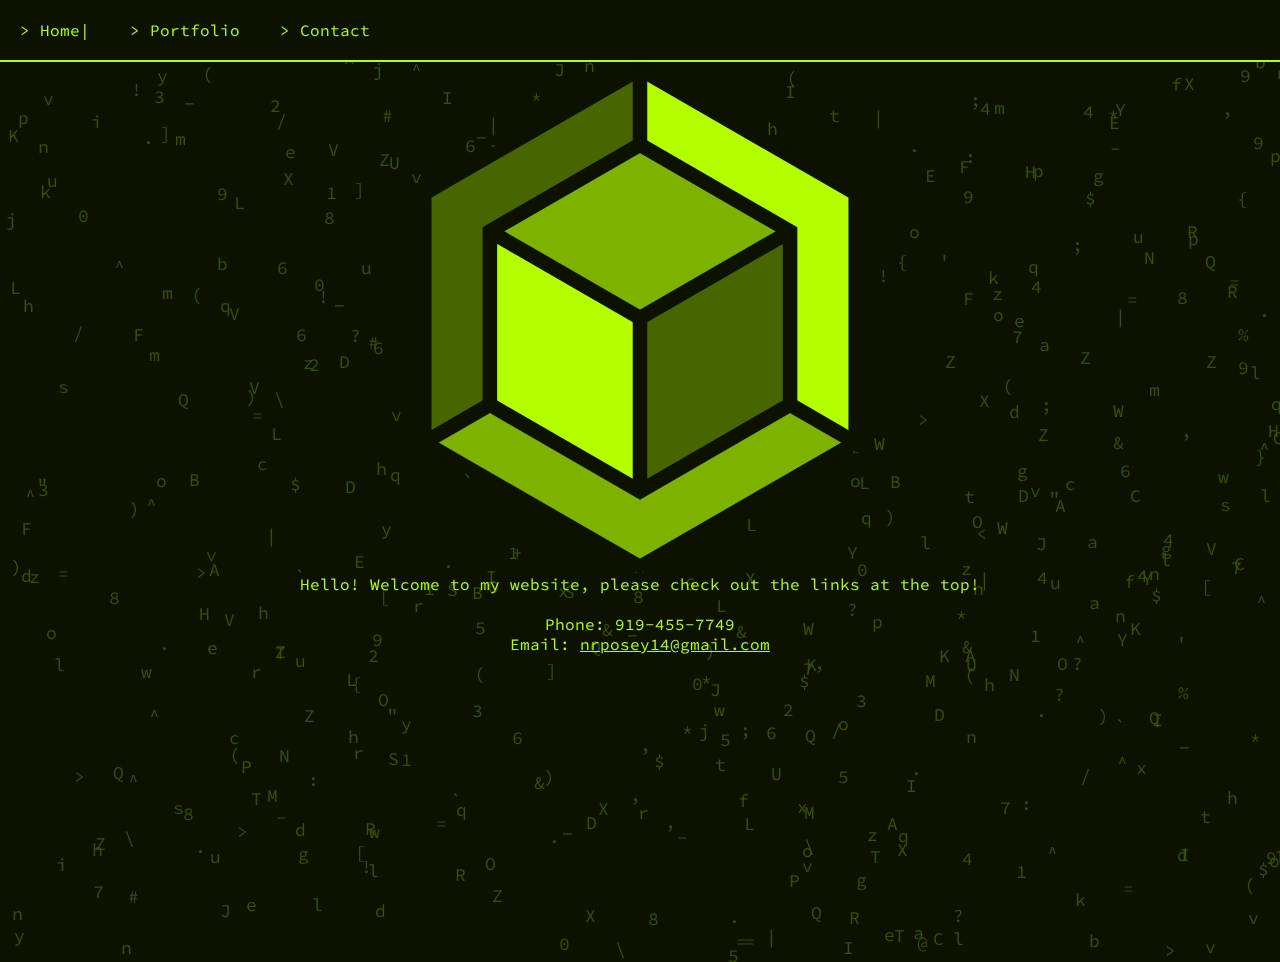
<file: index.html>
<html lang="en">
    <head>
        <link rel="stylesheet" href="style.css">
        <title>Noah's Webpage</title>
        <meta name="viewport" content="width=device-width, initial-scale=1">
        <meta charset="utf-8">
        <script src="dripping.js" defer></script>
        <style>
            .spinning-logo{
                animation: rotate 5s infinite linear;
            }
            
            @keyframes rotate{
                from{transform: rotate(0deg);}
                to{transform: rotate(360deg);}
            }
        </style>
    </head>

    <main>

        <header>
            <div class="nav-container">
                <a href="/index.html">&gt; Home<span class="console-cursor">|</span></a>
                <a href="/portfolio.html">&gt; Portfolio</a>
                <a href="/contact.html">&gt; Contact</a>
            </div>
        </header>

        <div class="canvasdiv">
            <canvas id="myCanvas"></canvas>
        </div>

        <body>
            <img src='/images/noahlogogreen.svg' height='512px' width='512px' class='spinning-logo'>
            <br>
            Hello! Welcome to my website, please check out the links at the top!<br><br>
            Phone: 919-455-7749<br>
            Email: <a href="mailto:nrposey14@gmail.com">nrposey14@gmail.com</a><br>
        </body>

    </main>

</html>
</file>
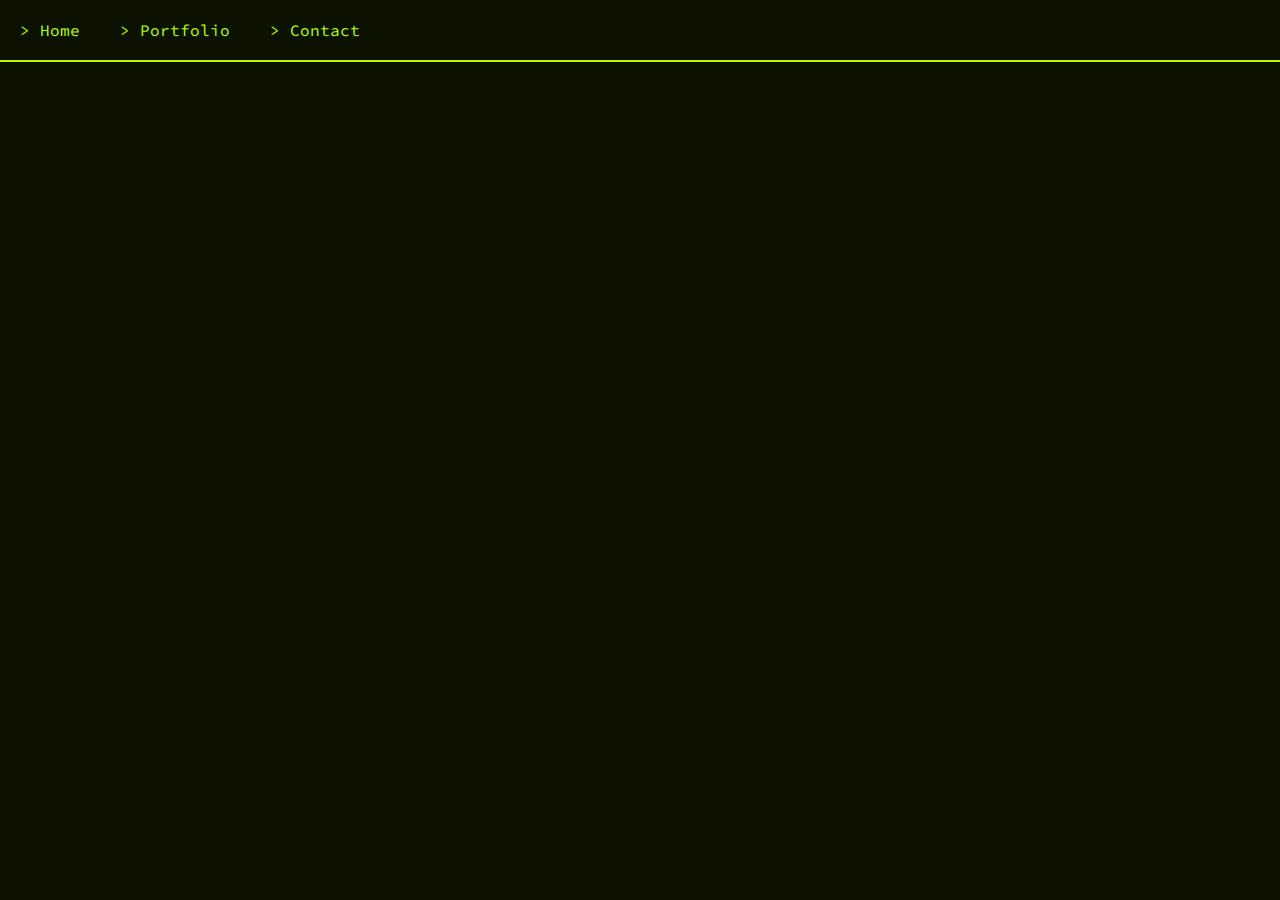
<file: blank.html>
<html lang="en">
    <head>
        <link rel="stylesheet" href="style.css">
        <title>Noah's Webpage</title>
        <meta name="viewport" content="width=device-width, initial-scale=1">
        <meta charset="utf-8">
    </head>

    <main>

        <header>
            <div class="nav-container">
                <a href="/index.html">&gt; Home</a>
                <a href="/portfolio.html">&gt; Portfolio</a>
                <a href="/contact.html">&gt; Contact</a>
            </div>
        </header>
        
        <body>
        </body>

    </main>
</html>
</file>
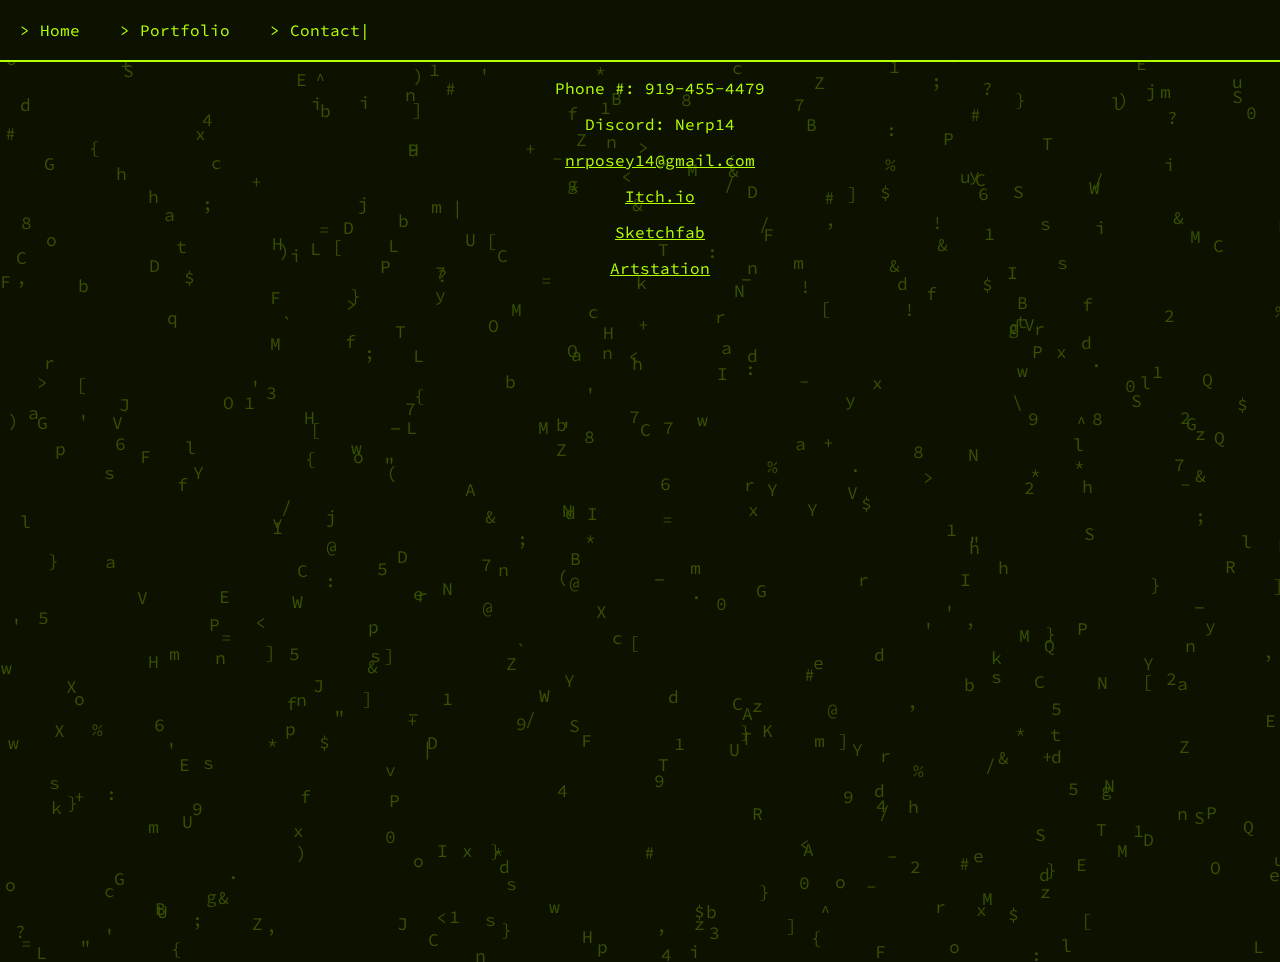
<file: contact.html>
<html lang="en">
    <head>
        <link rel="stylesheet" href="style.css">
        <title>Noah's Webpage</title>
        <meta name="viewport" content="width=device-width, initial-scale=1">
        <meta charset="utf-8">
        <script src="dripping.js" defer></script>
        <style>
            .contact-list{
                list-style-type: none;
            }
            
            .contact-list li{
                margin-top: 16px;
                margin-bottom: 16px;
            }
        </style>
    </head>

    <main>

        <header>
            <div class="nav-container">
                <a href="/index.html">&gt; Home</a>
                <a href="/portfolio.html">&gt; Portfolio</a>
                <a href="/contact.html">&gt; Contact<span class="console-cursor">|</span></a>
            </div>
        </header>

        <div class="canvasdiv">
            <canvas id="myCanvas"></canvas>
        </div>

        <body>

            <ul class="contact-list">
                <li>Phone #: 919-455-4479</li>
                <li>Discord: Nerp14</li>
                <li><a href="mailto:nrposey14@gmail.com">nrposey14@gmail.com</a></li>
                <li><a href="https://nrposey14.itch.io/" target="_blank">Itch.io</a></li>
                <li><a href="https://sketchfab.com/nerp14" target="_blank">Sketchfab</a></li>
                <li><a href="https://nrposey.artstation.com/" target="_blank">Artstation</a></li>
            </ul>

        </body>
        
    </main>
</html>
</file>
<file: style.css>
@import url('https://fonts.googleapis.com/css2?family=Source+Code+Pro:ital,wght@0,200..900;1,200..900&display=swap');

html{
    background-color: #0c1100;
    color: #b3ff00;
    font-family: "Source Code Pro", serif;
    margin: 0;
    padding: 0;
}

main{
    margin: 0;
    padding: 0;
}

header{
    margin: 0;
    padding: 0;
    border-bottom: solid 2px #b3ff00;
}

body{
    text-align: center;
    margin: 0;
    padding: 0;
}

a{
    color: #b3ff00;
}

div{
    margin: 0;
    padding: 0;
}

.background{
    left: 0%;
    right: 100%;
    top: 0%;
    bottom: 100%
}

.nav-container{
    display: flex;
    justify-content: left;
}

.nav-container a{
    text-decoration: none;
    margin: 4px;
    padding: 16px;
}

.nav-container a:hover{
    background-color: #405c00;
}

.console-cursor{
    animation: flash 1.5s infinite steps(2, jump-none);
}

@keyframes flash{
    from{opacity: 1;}
    to{opacity: 0;}
}

.canvasdiv{
    width: 100%;
    height: 100%;
    z-index: -99;
    position: absolute;
}
</file>
